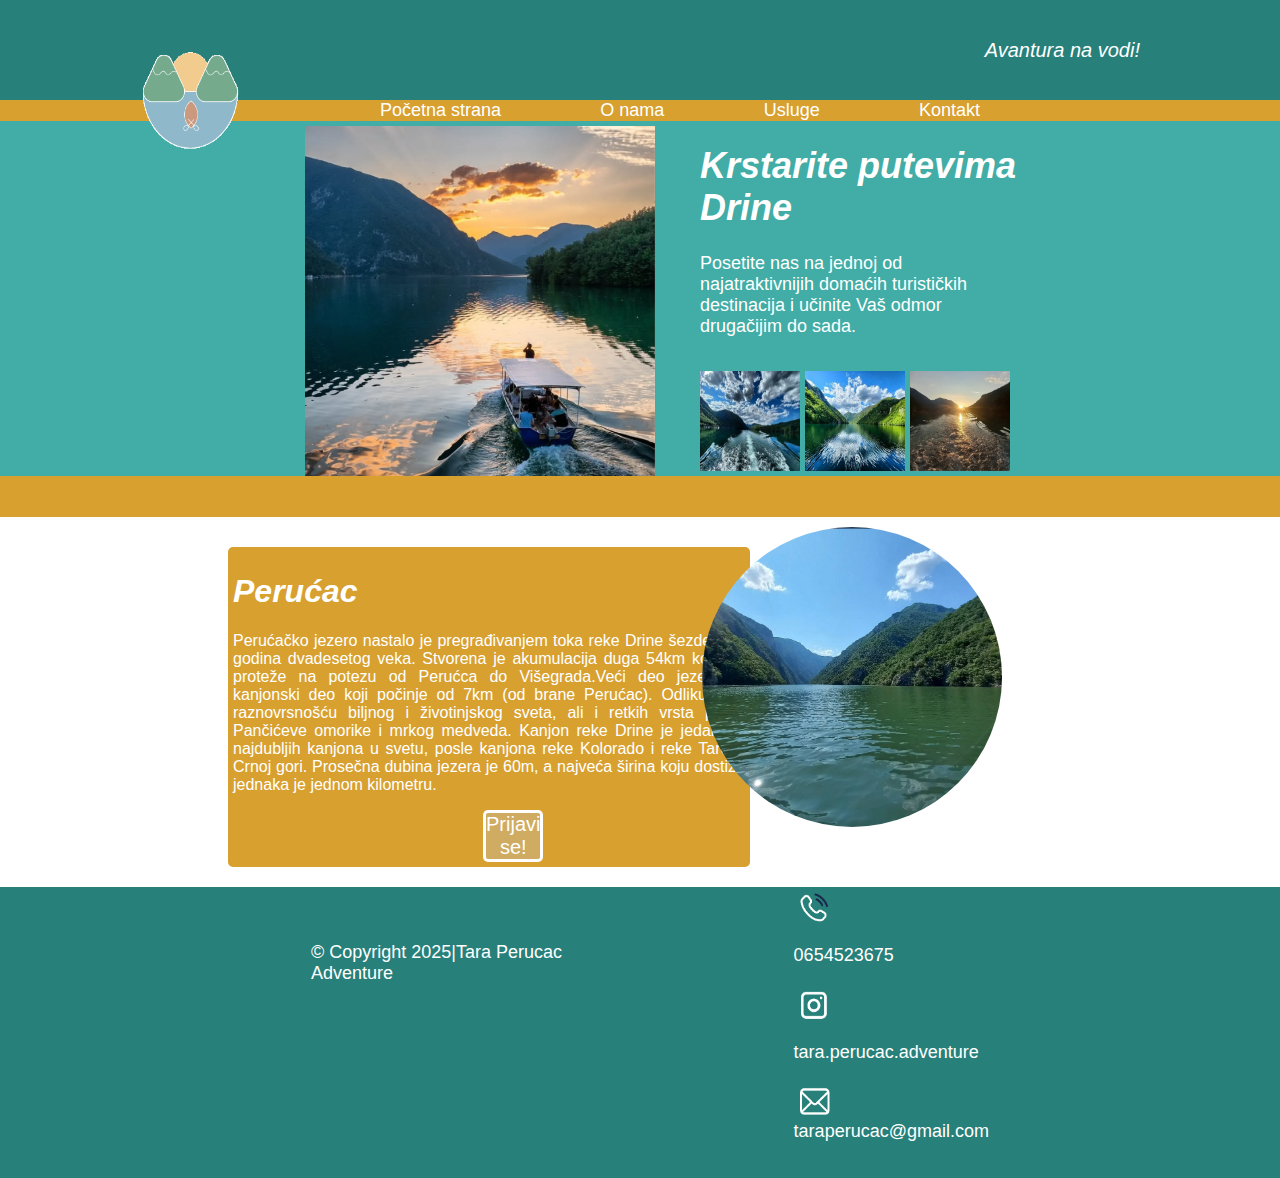
<file: index.html>
<!DOCTYPE html>
<html lang="en">
<head>
    <meta charset="UTF-8">
    <meta name="viewport" content="width=device-width, initial-scale=1.0">
    <title>Tara Perućac Adventure</title>
    <link rel="stylesheet" href="Style2.css">

</head>

<body>

    <header>

        <div class="logo">
            <img src="logo.png" alt="Tara Perućac" width="100px" height="100px">
            <p>Avantura na vodi!</p>
        </div>
    </header>

    <nav>
        <div class="navigacija">
            <ul>
                <li><a href="index.html">Početna strana</a></li>
                <li><a href="index7.html">O nama</a></li>
                <li><a href="index9.html">Usluge</a></li>
                <li><a href="#kontakt">Kontakt</a></li>
            </ul>
        </div>
    </nav>

    <main>
        <div class="main">
            <div class="main-pic">
                <img src="naslovna3.png.png" alt="Tara Perućac" width="350" height="350">
            </div>

            <div class="main-txt">
                <div class="txt">
                <h1>Krstarite putevima Drine</h1>
                <p>Posetite nas na jednoj od najatraktivnijih domaćih turističkih destinacija i učinite Vaš odmor drugačijim do sada.</p>
                </div>

                <div class="txt-pic">
                    <img src="perucac20.png.png" alt="Tara Perućac" height="100px" width="100px">
                    <img src="perucac21.png.png" alt="Tara Perućac" height="100px" width="100px">
                    <img src="perucac23.png.png" alt="Tara Perućac" height="100px" width="100px">
                </div>
            </div>
        </div>
    </main>

    <div class="container">
        <p>Lorem ipsum, dolor sit amet consectetur</p>

    </div>
   
   
    <div class="hero">
        <div class="hero-cn">
            
            <div class="hero-txt">
            <h1>Perućac</h1>
            <p>Perućačko jezero nastalo je pregrađivanjem toka reke Drine šezdesetih godina dvadesetog veka. Stvorena je akumulacija duga 54km koja se proteže na potezu od Perućca do Višegrada.Veći deo jezera je kanjonski deo koji počinje od 7km (od brane Perućac). Odlikuje se raznovrsnošću biljnog i životinjskog sveta, ali i retkih vrsta poput Pančićeve omorike i mrkog medveda. Kanjon reke Drine je jedan od najdubljih kanjona u svetu, posle kanjona reke Kolorado i reke Tare u Crnoj gori. Prosečna dubina jezera je 60m, a najveća širina koju dostiže jednaka je jednom kilometru. </p> 
            <button><p><a href="#">Prijavi se!</a></p></button>
            </div>
            
            <div class="hero-pic">

                <img src="perucac25.png.png" alt="Perućac Tara" width="300px" height="300px">
            </div>

            


        </div>

    </div>

    <footer id="kontakt">
        <div class="footer">
            <div class="privacy">
                <p>&copy; Copyright 2025|Tara Perucac Adventure </p>
            </div>

            <div class="contacts">
            <img src="phone1.svg.png" width="40px" height="40px"><p>0654523675</p>
            <img src="instagram1.svg.png" width="40px" height="40px"><p>tara.perucac.adventure</p>
            <img src="email1.svg.png" width="40px" height="40px">taraperucac@gmail.com</p>
            

            </div>
        </div>
    </footer>
    
</body>
</html>
</file>
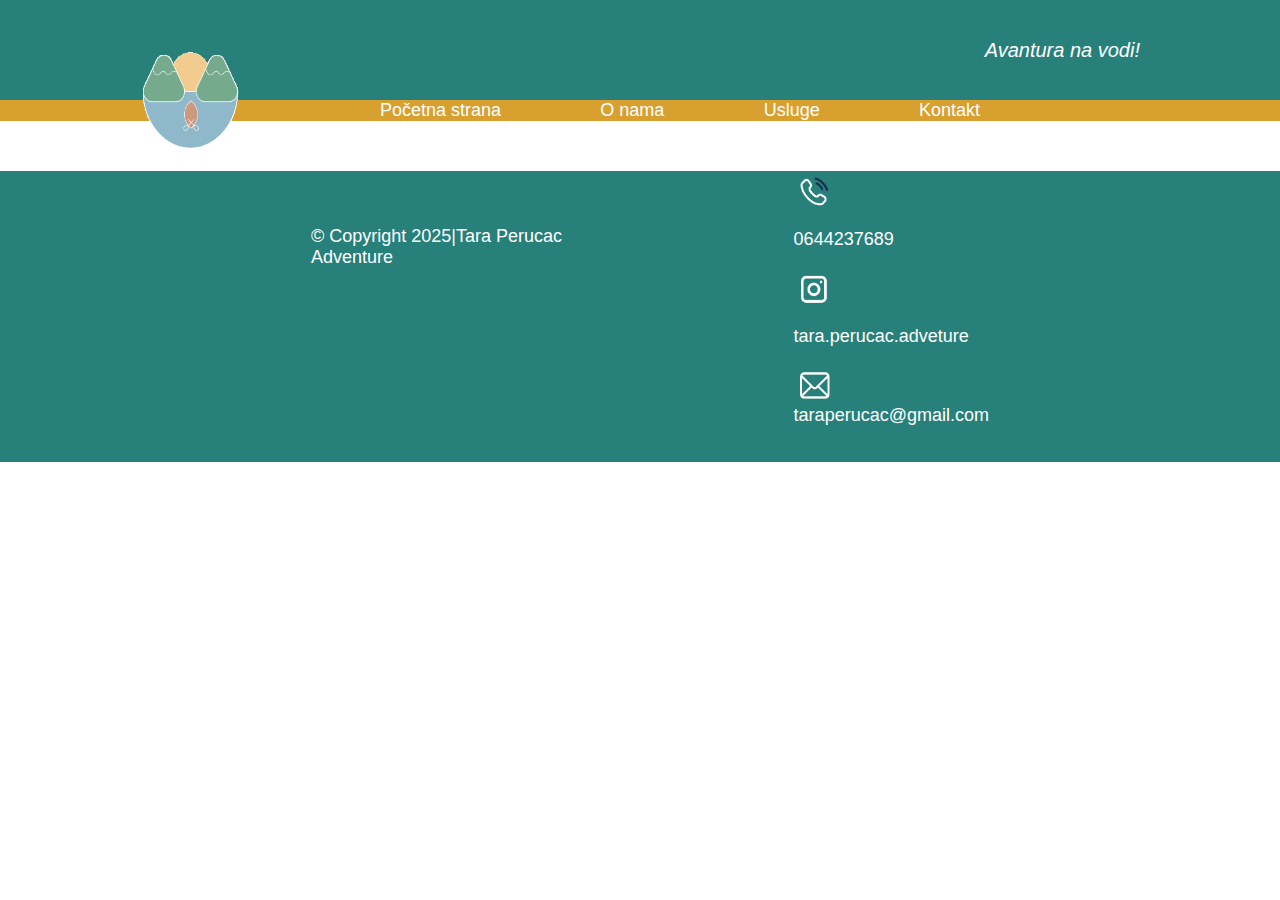
<file: index7.html>
<!DOCTYPE html>
<html lang="en">
<head>
    <meta charset="UTF-8">
    <meta name="viewport" content="width=device-width, initial-scale=1.0">
    <title>O nama</title>
    <link rel="stylesheet" href="Style2.css">

</head>

<body>

    <header>

        <div class="logo">
            <img src="logo.png" alt="Tara Perućac" width="100px" height="100px">
            <p>Avantura na vodi!</p>
        </div>
    </header>

    <nav>
        <div class="navigacija">
            <ul>
                <li><a href="index.html">Početna strana</a></li>
                <li><a href="index7.html">O nama</a></li>
                <li><a href="index9.html">Usluge</a></li>
                <li><a href="#kontakt">Kontakt</a></li>
            </ul>
        </div>
    </nav>





    <footer id="kontakt">
        <div class="footer">
            <div class="privacy">
                <p>&copy; Copyright 2025|Tara Perucac Adventure </p>
            </div>

            <div class="contacts">
            <img src="phone1.svg.png" width="40px" height="40px"><p>0644237689</p>
            <img src="instagram1.svg.png" width="40px" height="40px"><p>tara.perucac.adveture</p>
            <img src="email1.svg.png" width="40px" height="40px">taraperucac@gmail.com</p>
            

            </div>
        </div>
    </footer>

</body>
</file>
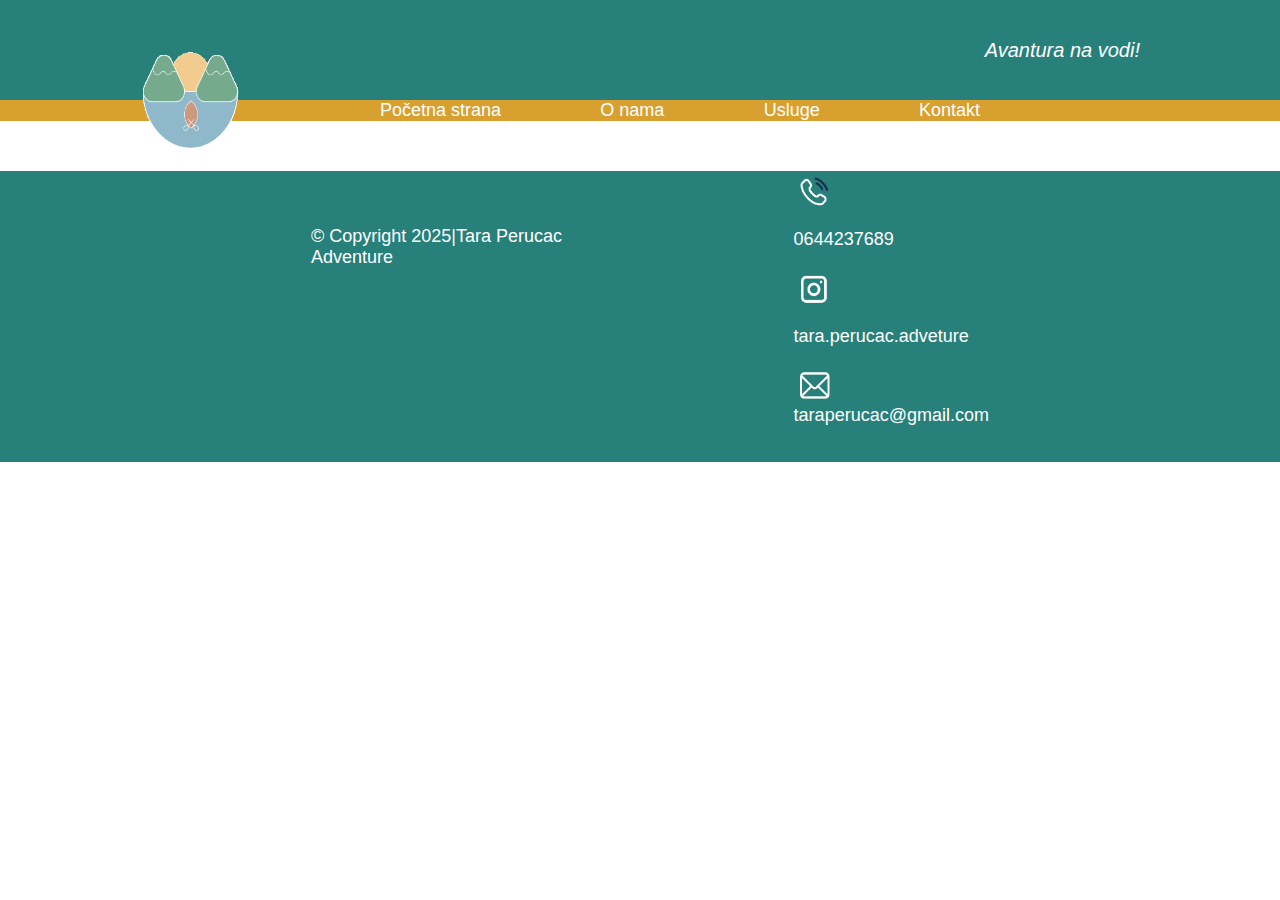
<file: index9.html>
<!DOCTYPE html>
<html lang="en">
<head>
    <meta charset="UTF-8">
    <meta name="viewport" content="width=device-width, initial-scale=1.0">
    <title>Usluge</title>
    <link rel="stylesheet" href="Style2.css">

</head>

<body>

    <header>

        <div class="logo">
            <img src="logo.png" alt="Tara Perućac" width="100px" height="100px">
            <p>Avantura na vodi!</p>
        </div>
    </header>

    <nav>
        <div class="navigacija">
            <ul>
                <li><a href="index.html">Početna strana</a></li>
                <li><a href="index7.html">O nama</a></li>
                <li><a href="index9.html">Usluge</a></li>
                <li><a href="#kontakt">Kontakt</a></li>
            </ul>
        </div>
    </nav>



    <footer id="kontakt">
        <div class="footer">
            <div class="privacy">
                <p>&copy; Copyright 2025|Tara Perucac Adventure </p>
            </div>

            <div class="contacts">
            <img src="phone1.svg.png" width="40px" height="40px"><p>0644237689</p>
            <img src="instagram1.svg.png" width="40px" height="40px"><p>tara.perucac.adveture</p>
            <img src="email1.svg.png" width="40px" height="40px">taraperucac@gmail.com</p>
            

            </div>
        </div>
    </footer>

</body>
</file>
<file: Style2.css>
:root{--font:Arial, Helvetica, sans-serif;
--primarnaboja:#27807a;
--sekundarnaboja:#d8a02f;
--tercijarnaboja:#dafb7ed1;}

html{scroll-behavior: smooth;}
body {background-color: #fff;
font-size: 18px;
margin: 0;
width: 100%;
font-family: var(--font);}

header {width: 100%;
margin: 0;
background-color:var(--primarnaboja);
}

header .logo {width: 1000px;
margin: 0 auto;
display: flex;
flex-direction: row;
justify-content: space-between;}

header .logo img {position: relative;
top:50px;
z-index: 2;}

header .logo p {color: #fff;
font-style: italic;
font-size: 20px;
align-self: center;}

nav {background-color: var(--sekundarnaboja);
width: 100%;
margin:0;}

nav .navigacija {width: 600px;
margin:0 auto;}

nav .navigacija ul {width: 100%;
    margin: 0 auto;
    display: flex;
flex-direction: row;
justify-content: space-between;}

nav .navigacija ul li {list-style: none;}

nav .navigacija ul li:hover {background-color:#ddbb76a9;}

nav .navigacija ul li a {text-decoration: none;
color: #fff;}
 
nav .navigacija ul li a:hover {font-size: 22px;}

main{width: 100%;
margin:0;
background-color: #41ada6;}

main .main {width: 800px;
margin: 0 auto;
display: flex;
flex-direction: row;
justify-content: space-between;}

main .main .main-pic {width:50%;
margin: 0 auto;}

main .main .main-pic img {position: relative;
top:5px;
left:45px;}

main .main .main-txt {width: 40%;
margin:0 auto;
display: flex;
flex-direction: column;
justify-content: space-between;}

main .main .main-txt .txt {width: 100%;
margin:0;
color:#fff;}

main .main .main-txt .txt h1 {font-style: italic;
}

.container {width: 100%;
margin: 0;
background-color: #d8a02f;}

.container p {visibility: hidden;
margin:0;
padding: 10px;}

.hero {width: 100%;
margin:0;
}

.hero .hero-cn {width: 80%;
margin:0 auto;
font-size: 16px;
display: flex;
flex-direction: row;
justify-content: space-between;
gap:20px;
}

.hero .hero-cn .hero-txt {width: 50%;
margin:0;
background-color: #d8a02f;
border-radius: 5px;
height: fit-content;
position:relative;
left: 100px;
top:30px;
color: #fff;
padding: 5px;
text-align: justify;

}

.hero .hero-cn .hero-txt h1 {font-style: italic;}

.hero .hero-cn .hero-txt button {margin: 0 250px;
border-radius: 5px;
border: 3px solid #fff;
background-color: #cfab64fb;
font-size: 20px;
font-style: bold;
padding: 0;
}

.hero .hero-cn .hero-txt button:hover {background-color: #fff;}
.hero .hero-cn .hero-txt button p {margin: 0;}
.hero .hero-cn .hero-txt button a {text-decoration: none;
color: #fff;}

.hero .hero-cn .hero-txt button a:hover {color: #d8a02f;}

.hero .hero-cn .hero-pic {position:relative;
top: 10px;
right: 150px;}

.hero .hero-cn .hero-pic img {border-radius: 150px;}


#kontakt {background-color: #27807a;
margin:0;
width: 100%;
position: relative;
top: 50px;}

#kontakt .footer {width: 60%;
margin: 0 auto;
display: flex;
flex-direction: row;
color: #fff;
justify-content: space-between;}

#kontakt .footer .privacy { width: 50%;}

#kontakt .footer .privacy p {display: inline-block;
margin:55px;
}

#kontakt .footer .contacts {display: flex;
flex-direction: column;
justify-content: space-between;
width: 30%;
}

#kontakt .footer .contacts p {display: inline-block;}

@media only screen and (min-width:1025px) and (max-width:1280) { html{scroll-behavior: smooth;}
body {background-color: #fff;
font-size: 18px;
margin: 0;
width: 100%;
font-family: var(--font);
overflow-x: hidden;}

header {width: 100%;
margin: 0;
background-color:var(--primarnaboja);
}

header .logo {width: 1000px;
margin: 0 auto;
display: flex;
flex-direction: row;
justify-content: space-between;}

header .logo img {position: relative;
top:50px;
z-index: 2;}

header .logo p {color: #fff;
font-style: italic;
font-size: 20px;
align-self: center;
visibility: collapse;}

nav {background-color: var(--sekundarnaboja);
width: 100%;
margin:0;}

nav .navigacija {width: 600px;
margin:0 auto;}

nav .navigacija ul {width: 100%;
    margin: 0 auto;
    display: flex;
flex-direction: row;
justify-content: space-between;}

nav .navigacija ul li {list-style: none;}

nav .navigacija ul li:hover {background-color:#ddbb76a9;}

nav .navigacija ul li a {text-decoration: none;
color: #fff;}
 
nav .navigacija ul li a:hover {font-size: 22px;}

main{width: 100%;
margin:0;
background-color: #41ada6;}

main .main {width: 800px;
margin: 0 auto;
display: flex;
flex-direction: row;
justify-content: space-between;}

main .main .main-pic {width:50%;
margin: 0 auto;}

main .main .main-pic img {position: relative;
top:5px;
left:45px;}

main .main .main-txt {width: 40%;
margin:0 auto;
display: flex;
flex-direction: column;
justify-content: space-between;}

main .main .main-txt .txt {width: 100%;
margin:0;
color:#fff;}

main .main .main-txt .txt h1 {font-style: italic;
}

.container {width: 100%;
margin: 0;
background-color: #d8a02f;}

.container p {visibility: hidden;
margin:0;
padding: 10px;}

.hero {width: 100%;
margin:0;
}

.hero .hero-cn {width: 100%;
margin:0 auto;
font-size: 16px;
display: flex;
flex-direction: row;
justify-content: space-between;
}

.hero .hero-cn .hero-txt {width: 60%;
margin:0;
background-color: #d8a02f;
border-radius: 5px;
height: fit-content;
position:relative;
left: 10px;
top:30px;
color: #fff;
padding: 5px;
text-align: justify;

}

.hero .hero-cn .hero-txt h1 {font-style: italic;}

.hero .hero-cn .hero-txt button {margin: 0 250px;
border-radius: 5px;
border: 3px solid #fff;
background-color: #cfab64fb;
font-size: 20px;
font-style: bold;
padding: 0;
}

.hero .hero-cn .hero-txt button:hover {background-color: #fff;}
.hero .hero-cn .hero-txt button p {margin: 0;}
.hero .hero-cn .hero-txt button a {text-decoration: none;
color: #fff;}

.hero .hero-cn .hero-txt button a:hover {color: #d8a02f;}

.hero .hero-cn .hero-pic {position: relative;
    top:10px;
    right: 10px;
    }

.hero .hero-cn .hero-pic img {border-radius: 150px;}


#kontakt {background-color: #27807a;
margin:0;
width: 100%;
position: relative;
top: 50px;}

#kontakt .footer {width: 100%;
margin: 0 auto;
display: flex;
flex-direction: column-reverse;
color: #fff;
justify-content: space-between;}

#kontakt .footer .privacy { width: 100%;
background-color: #d8a02f;}

#kontakt .footer .privacy p {
margin:55px;
}

#kontakt .footer .contacts {display: flex;
flex-direction: column;
justify-content: space-between;
width: 100%;
}

#kontakt .footer .contacts p {display: inline-block;}

}



@media only screen and (min-width:769px) and (max-width:1024px) {

html{scroll-behavior: smooth;}
body {background-color: #fff;
font-size: 18px;
margin: 0;
width: 100%;
font-family: var(--font);
overflow-x: hidden;}

header {width: 100%;
margin: 0;
background-color:var(--primarnaboja);
}

header .logo {width: 1000px;
margin: 0 auto;
display: flex;
flex-direction: row;
justify-content: space-between;}

header .logo img {position: relative;
top:50px;
z-index: 2;}

header .logo p {color: #fff;
font-style: italic;
font-size: 20px;
align-self: center;
visibility: collapse;}

nav {background-color: var(--sekundarnaboja);
width: 100%;
margin:0;}

nav .navigacija {width: 600px;
margin:0 auto;}

nav .navigacija ul {width: 100%;
    margin: 0 auto;
    display: flex;
flex-direction: row;
justify-content: space-between;}

nav .navigacija ul li {list-style: none;}

nav .navigacija ul li:hover {background-color:#ddbb76a9;}

nav .navigacija ul li a {text-decoration: none;
color: #fff;}
 
nav .navigacija ul li a:hover {font-size: 22px;}

main{width: 100%;
margin:0;
background-color: #41ada6;}

main .main {width: 800px;
margin: 0 auto;
display: flex;
flex-direction: row;
justify-content: space-between;}

main .main .main-pic {width:50%;
margin: 0 auto;}

main .main .main-pic img {position: relative;
top:5px;
left:45px;}

main .main .main-txt {width: 40%;
margin:0 auto;
display: flex;
flex-direction: column;
justify-content: space-between;}

main .main .main-txt .txt {width: 100%;
margin:0;
color:#fff;}

main .main .main-txt .txt h1 {font-style: italic;
}

.container {width: 100%;
margin: 0;
background-color: #d8a02f;}

.container p {visibility: hidden;
margin:0;
padding: 10px;}

.hero {width: 100%;
margin:0;
}

.hero .hero-cn {width: 100%;
margin:0 auto;
font-size: 16px;
display: flex;
flex-direction: row;
justify-content: space-between;
}

.hero .hero-cn .hero-txt {width: 60%;
margin:0;
background-color: #d8a02f;
border-radius: 5px;
height: fit-content;
position:relative;
left: 10px;
top:30px;
color: #fff;
padding: 5px;
text-align: justify;

}

.hero .hero-cn .hero-txt h1 {font-style: italic;}

.hero .hero-cn .hero-txt button {margin: 0 250px;
border-radius: 5px;
border: 3px solid #fff;
background-color: #cfab64fb;
font-size: 20px;
font-style: bold;
padding: 0;
}

.hero .hero-cn .hero-txt button:hover {background-color: #fff;}
.hero .hero-cn .hero-txt button p {margin: 0;}
.hero .hero-cn .hero-txt button a {text-decoration: none;
color: #fff;}

.hero .hero-cn .hero-txt button a:hover {color: #d8a02f;}

.hero .hero-cn .hero-pic {position: relative;
    top:10px;
    right: 10px;
    }

.hero .hero-cn .hero-pic img {border-radius: 150px;}


#kontakt {background-color: #27807a;
margin:0;
width: 100%;
position: relative;
top: 50px;}

#kontakt .footer {width: 100%;
margin: 0 auto;
display: flex;
flex-direction: column-reverse;
color: #fff;
justify-content: space-between;}

#kontakt .footer .privacy { width: 100%;
background-color: #d8a02f;}

#kontakt .footer .privacy p {
margin:55px;
}

#kontakt .footer .contacts {display: flex;
flex-direction: column;
justify-content: space-between;
width: 100%;
}

#kontakt .footer .contacts p {display: inline-block;}
}

@media only screen and (max-width:768px) {html{scroll-behavior: smooth;}
body {background-color: #fff;
font-size: 18px;
margin: 0;
width: 100%;
font-family: var(--font);
overflow-x: hidden;}

header {width: 100%;
margin: 0;
background-color:var(--primarnaboja);
}

header .logo {width:100%;
margin: 0 auto;
display: flex;
flex-direction: row;
justify-content: space-between;}

header .logo img {position: relative;

z-index: 2;
left: 200px;}

header .logo p {color: #fff;
font-style: italic;
font-size: 20px;
align-self: center;
visibility: collapse;}

nav {background-color: var(--sekundarnaboja);
width: 100%;
margin:0;
}

nav .navigacija {width: 100%;
margin:0 ;
}

nav .navigacija ul {width: 70%;
margin: 0 auto;
display: flex;
flex-direction: row;
justify-content: space-around;
height: 70px;
font-size: 14px;
}

nav .navigacija ul li {list-style: none;
margin-top: 50px;}


nav .navigacija ul li:hover {background-color:#ddbb76a9;}

nav .navigacija ul li a {text-decoration: none;
color: #fff;}
 
nav .navigacija ul li a:hover {font-size: 18px;}

main{width: 100%;
margin:0;
background-color: #41ada6;}

main .main {width: 100%;
margin: 0 auto;
display: flex;
flex-direction: column;
justify-content: space-between;}

main .main .main-pic {width:100%;
margin: 0 auto;}



main .main .main-txt {width:80%;
margin:0 auto;
display: flex;
flex-direction: column;
justify-content: space-between;}

main .main .main-txt .txt {width: 80%;
margin:0;
color:#fff;}

main .main .main-txt .txt h1 {font-style: italic;
}

.container {width: 100%;
margin: 0;
background-color: #d8a02f;}

.container p {visibility: hidden;
margin:0;
padding: 10px;}

.hero {width: 100%;
margin:0;
}

.hero .hero-cn {width: 100%;
margin:0 auto;
font-size: 16px;
display: flex;
flex-direction: column;
justify-content: space-between;
}

.hero .hero-cn .hero-txt {width:80%;
margin:0 auto;
background-color: #d8a02f;
border-radius: 5px;
height: fit-content;
position:relative;
left: 10px;
top:30px;
color: #fff;
padding: 5px;
text-align: justify;

}

.hero .hero-cn .hero-txt h1 {font-style: italic;}

.hero .hero-cn .hero-txt button {margin: 0 150px;
border-radius: 5px;
border: 3px solid #fff;
background-color: #cfab64fb;
font-size: 18px;
font-style: bold;
padding: 0;
}

.hero .hero-cn .hero-txt button:hover {background-color: #fff;}
.hero .hero-cn .hero-txt button p {margin: 0;}
.hero .hero-cn .hero-txt button a {text-decoration: none;
color: #fff;}

.hero .hero-cn .hero-txt button a:hover {color: #d8a02f;}

.hero .hero-cn .hero-pic {width: 100%;
    }

.hero .hero-cn .hero-pic img {position: relative;
left: 250px;
top: 20px;}



#kontakt {background-color: #27807a;
margin:0;
width: 100%;
position: relative;
top: 50px;}

#kontakt .footer {width: 100%;
margin: 0 auto;
display: flex;
flex-direction: column-reverse;
color: #fff;
justify-content: space-between;}

#kontakt .footer .privacy { width: 100%;
background-color: #d8a02f;}

#kontakt .footer .privacy p {
margin:55px;
}

#kontakt .footer .contacts {display: flex;
flex-direction: column;
justify-content: space-between;
width: 100%;
}

#kontakt .footer .contacts p {display: inline-block;}}
</file>
